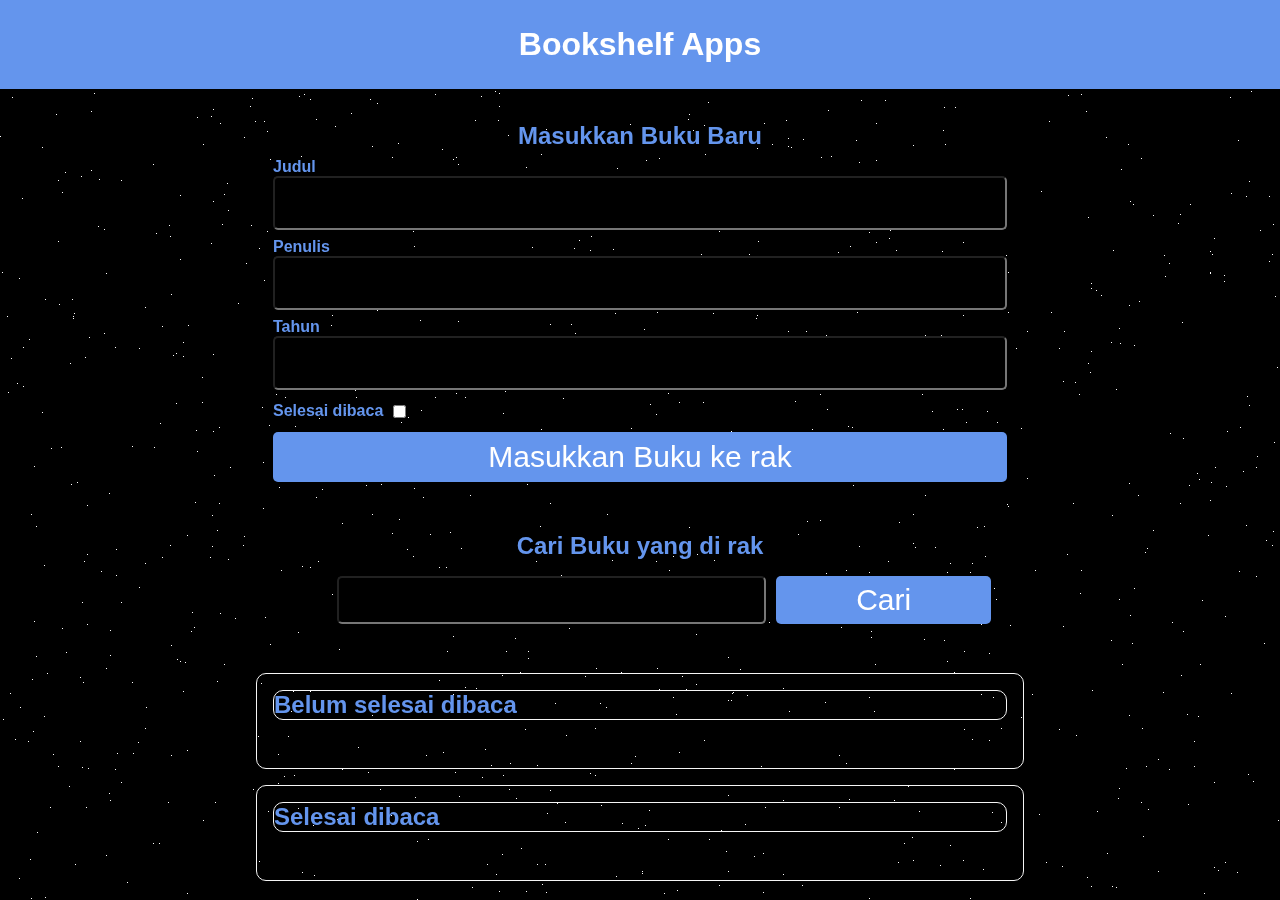
<file: index.html>
<!doctype html>
<html lang="en">
<head>
  <meta charset="UTF-8">
  <meta name="viewport"
        content="width=device-width, user-scalable=no, initial-scale=1.0, maximum-scale=1.0, minimum-scale=1.0">
  <meta http-equiv="X-UA-Compatible" content="ie=edge">
  <title>Bookshelf Apps</title>
  <link rel="preconnect" href="https://fonts.gstatic.com">
  <link href="https://fonts.googleapis.com/css2?family=Open+Sans:wght@300;400;600;700;800&display=swap"
        rel="stylesheet">
  <link rel="stylesheet" href="style.css">
</head>
<body>
<header class="head_bar">
  <h1 class="head_bar__title">Bookshelf Apps</h1>
</header>
<main>
  <section class="input_section">
    <h2>Masukkan Buku Baru</h2>
    <form id="inputBook">
      <div class="input">
        <label for="inputBookTitle">Judul</label>
        <input id="inputBookTitle" type="text" required>
      </div>
      <div class="input">
        <label for="inputBookAuthor">Penulis</label>
        <input id="inputBookAuthor" type="text" required>
      </div>
      <div class="input">
        <label for="inputBookYear">Tahun</label>
        <input id="inputBookYear" type="number" required>
      </div>
      <div class="input_inline">
        <label for="inputBookIsComplete">Selesai dibaca</label>
        <input id="inputBookIsComplete" type="checkbox">
      </div>
      <button id="bookSubmit" type="submit">Masukkan Buku ke rak</button>
    </form>
  </section>
  
  <section class="search_section">
    <h2>Cari Buku yang di rak</h2>
    <form id="searchBook">
      <label for="searchBookTitle">Judul</label>
      <input id="searchBookTitle" type="text">
      <button id="searchSubmit" type="submit">Cari</button>
    </form>
  </section>
  
  <section class="book_shelf">
    <h2>Belum selesai dibaca</h2>
    
    <div id="incompleteBookshelfList" class="book_list">
<!--      <article class="book_item">-->
<!--        <h3>Book Title</h3>-->
<!--        <p>Penulis: John Doe</p>-->
<!--        <p>Tahun: 2002</p>-->
<!--    -->
<!--        <div class="action">-->
<!--          <button class="green">Selesai dibaca</button>-->
<!--          <button class="red">Hapus buku</button>-->
<!--        </div>-->
<!--      </article>-->
    </div>
  </section>
  
  <section class="book_shelf">
    <h2>Selesai dibaca</h2>
    
    <div id="completeBookshelfList" class="book_list">
     <article class="book_item">
       <h3>Book Title</h3>
       <p>Penulis: John Doe</p>
       <p>Tahun: 2002</p>
      
       <div class="action">
         <button class="green">Belum selesai di Baca</button>
         <button class="red">Hapus buku</button>
       </div>
     </article>
    </div>
  </section>
</main>

<script src="main.js"></script>

</body>
</html>
</file>
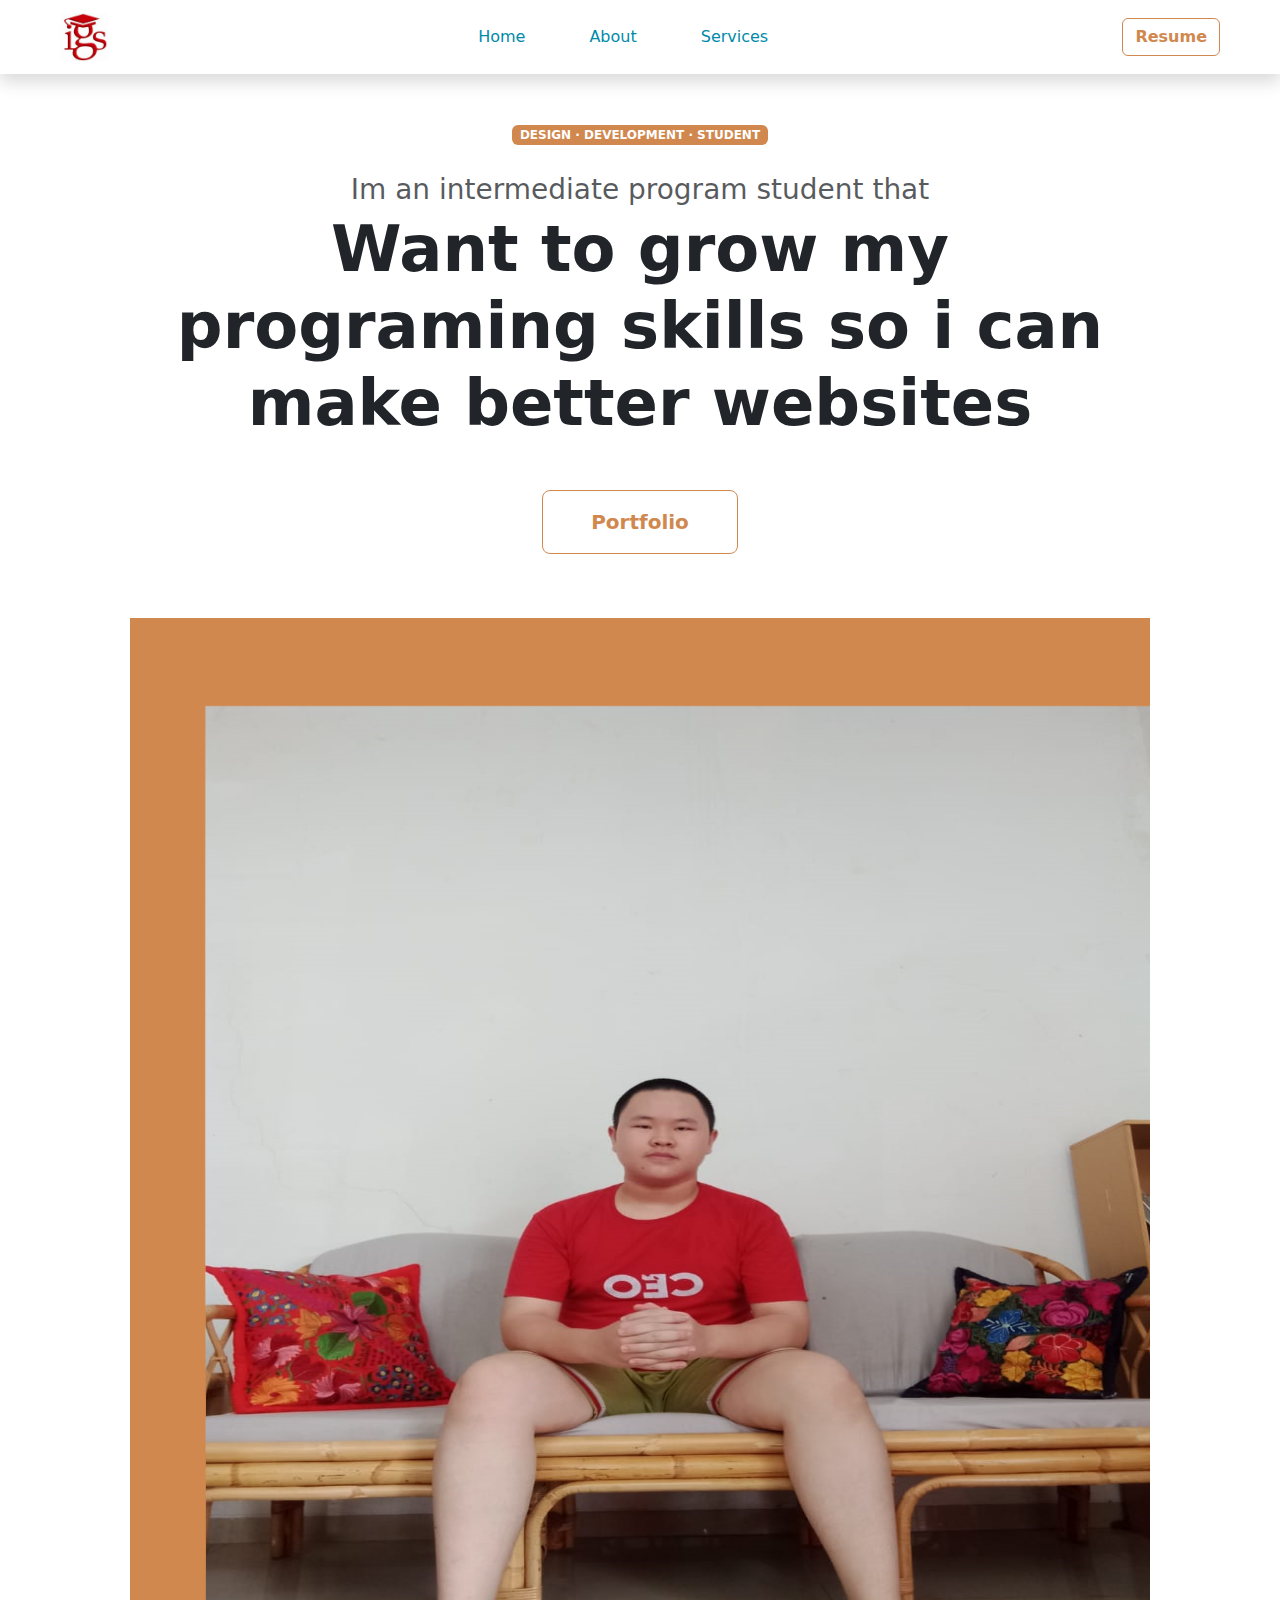
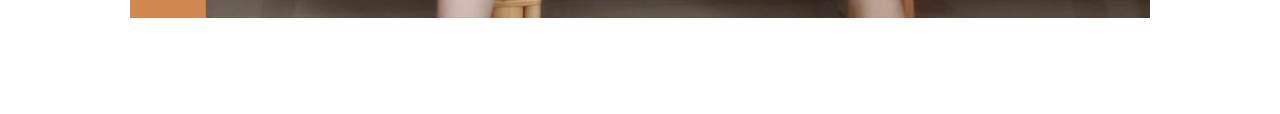
<file: assets/profoliyo.html>
<!DOCTYPE html>
<html lang="en">
<head>
    <meta charset="UTF-8">
    <meta name="viewport" content="width=device-width, initial-scale=1.0">
    <title>Josh's Portfolio</title>
    <link href="https://cdn.jsdelivr.net/npm/bootstrap@5.3.3/dist/css/bootstrap.min.css" rel="stylesheet" integrity="sha384-QWTKZyjpPEjISv5WaRU9OFeRpok6YctnYmDr5pNlyT2bRjXh0JMhjY6hW+ALEwIH" crossorigin="anonymous">
    <link rel="stylesheet" href="style.css">
</head>
<body>
    <nav class="navbar navbar-expand-lg shadow">
        <div class="container-fluid mx-5">
            <a href="#" class="navbar-brand">
                <img src="logo.png" alt="IGS logo" style="width: 48px;">
            </a>

            <div class="collapse navbar-collapse justify-content-between" id="navbarResponsive">
                <ul class="navbar-nav mx-auto gap-lg-5">
                    <li class="nav-item">
                        <a href="#" class="nav-link active" aria-current="page">Home</a>
                    </li>
                    <li class="nav-item">
                        <a href="#" class="nav-link active" aria-current="page">About</a>
                    </li>
                    <li class="nav-item">
                        <a href="#" class="nav-link active" aria-current="page">Services</a>
                    </li>
                </ul>

                <form action="#" class="d-flex">
                    <button class="btn btn-outline-dark px2 fs-6 fw-bolder" type="button">Resume</button>
                </form>
            </div>
        </div>
    </nav>
    
    <div class="container main">
        <header class="py-5">
            <div class="container px-5 pb-5">
                <div class="row gx-5 align-item-center">
                    <div class="col-xxl-5">
                        <div class="text-center text-xxl-start">
                            <div class="badge mb-4">
                                <div class="text-uppercase">
                                    Design &middot; Development &middot; Student
                                </div>
                            </div>
                            <div class="fs-3 fw-light text-muted">
                                Im an intermediate program student that
                            </div>
                            <h1 class="display-3 fw-bolder mb-5">
                                <span class="text-gradient d-inline">
                                    Want to grow my programing skills so i can make better websites
                                </span>
                            </h1>
                            <div class="d-grip gap-3 d-sm-flex justify-content-sm-center justify-content-xxl-start mb-3">
                                <a href="#" class="btn btn-outline-dark btn-lg px-5 py-3 fs-5 fw-bolder">Portfolio</a>
                            </div>
                        </div>
                    </div>
                    <div class="col-xxl-7">
                        <div class="d-flex justify-content-center mt-5 mt-xxl-0">
                            <img src="profile.png" alt="My Profile" loading="lazy" class="profile-img">
                        </div>
                    </div>
                </div>
            </div>
        </header>
    </div>

    <script src="https://cdn.jsdelivr.net/npm/bootstrap@5.3.3/dist/js/bootstrap.bundle.min.js" integrity="sha384-YvpcrYf0tY3lHB60NNkmXc5s9fDVZLESaAA55NDzOxhy9GkcIdslK1eN7N6jIeHz" crossorigin="anonymous"></script>
</body>
</html>
</file>
<file: style.css>
* {
    padding: 0;
    margin: 0;
    box-sizing: border-box;
}

body, input, button {
    font-family: 'Trebuchet MS', 'Lucida Sans Unicode', 'Lucida Grande', 'Lucida Sans', Arial, sans-serif;
    background-color: black;
}

input{
    color: white;
}

input, button {
    font-size: 30px;
}

.head_bar {
    padding: 26px;
    display: flex;
    align-items: center;
    justify-content: center;
    background-color: cornflowerblue;
    color: white;
}

main {
    max-width: 800px;
    width: 80%;
    margin: 0 auto;
    padding: 16px;

}

.input_section {
    display: flex;
    flex-direction: column;
    padding: 16px;
    border: 1px solid black;
    border-radius: 10px;
}

.input_section > h2 {
    text-align: center;
    color: cornflowerblue;
}

.input_section > form > .input {
    margin: 8px 0;
}

.input_section > form > button {
    background-color: cornflowerblue;
    color: white;
    border: 0;
    border-radius: 5px;
    display: block;
    width: 100%;
    padding: 8px;
    cursor: pointer;
}

.input_section > form > button > span {
    font-weight: bold;
}

.input_section > form > .input > input {
    display: block;
    width: 100%;
    padding: 8px;
    border-radius: 5px;
}


.input_section > form > .input > label {
    color: cornflowerblue;
    font-weight: bold;
}

.input_section > form > .input_inline {
    margin: 12px 0;
    display: flex;
    align-items: center;
}

.input_section > form > .input_inline > label {
    color: cornflowerblue;
    font-weight: bold;
    margin-right: 10px;
}

.search_section {
    margin: 16px 0;
    display: flex;
    flex-direction: column;
    align-items: center;
    padding: 16px;
    border: 1px solid black;
    border-radius: 10px;
}

.search_section > h2 {
    color: cornflowerblue;
}

.search_section > form {
    padding: 16px;
    width: 100%;
    display: grid;
    grid-template-columns: auto 1fr 0.5fr;
    grid-gap: 10px;
}

.search_section > form > label {
    display: flex;
    align-items: center;
}

.search_section > form > input {
    padding: 5px;
    border-radius: 5px;
}

.search_section > form > button {
    background-color: cornflowerblue;
    color: white;
    border: 0;
    border-radius: 5px;
    cursor: pointer;
}

.book_shelf {
    margin: 16px 0 0 0;
    border: 1px solid whitesmoke;
    padding: 16px;
    border-radius: 10px;
}

.book_shelf > h2 {
    color: cornflowerblue;
    border: 1px solid whitesmoke;
    border-radius: 10px;
}

.book_shelf > .book_list {
    padding: 16px;
}

.book_shelf > .book_list > .book_item {
    padding: 8px 16px 16px 16px;
    border: 1px solid black;
    border-radius: 5px;
    margin: 10px 0;
}

.book_shelf > .book_list > .book_item > h3, p {
    margin: 8px 0;
    text-transform: capitalize;
    color: white;
}

.book_shelf > .book_list > .book_item > .action > button {
    border: 0;
    padding: 5px;
    margin: 0 5px 0 0;
    border-radius: 5px;
    cursor: pointer;
}

.book_shelf > .book_list > .book_item > .action > .green {
    background-color: darkgreen;
    color: white;
    border: 1px solid whitesmoke;
}

.book_shelf > .book_list > .book_item > .action > .red {
    background-color: darkred;
    color: white;
    border: 1px solid whitesmoke;
}

.book_shelf > .book_list > .book_item > .action > .blue {
    background-color: darkblue;
    color: white;
    border: 1px solid whitesmoke;
}

.book_shelf > .book_list > .book_item > .action > .yellow {
    background-color: darkgoldenrod;
    color: white;
    border: 1px solid whitesmoke;
}

.star {
    position: absolute;
    position: fixed;
    background-color: white;
    border-radius: 50%;
    z-index: -1;
}
</file>
<file: assets/style.css>
:root{
    --primary: #008aaa;
    --secondary: #d1884f;
    --tertiary: #3bbadb;
}

.btn-outline-dark {
    border-color: var(--secondary) !important;
    color: var(--secondary) !important;
}
.btn-outline-dark:hover {
    background-color: var(--secondary) !important;
    color: #ffffff !important;
}
.nav-link{
    font-size: 16px !important;
    font-weight: 700 p !important;
    color: var(--primary) !important;
}
.nav-link:hover{
    color: var(--secondary) !important;
}

.badge{
    background-color: var(--secondary) !important;
}

.profile-img{
    width: 2000px;
    height: 1000px;
}
</file>
